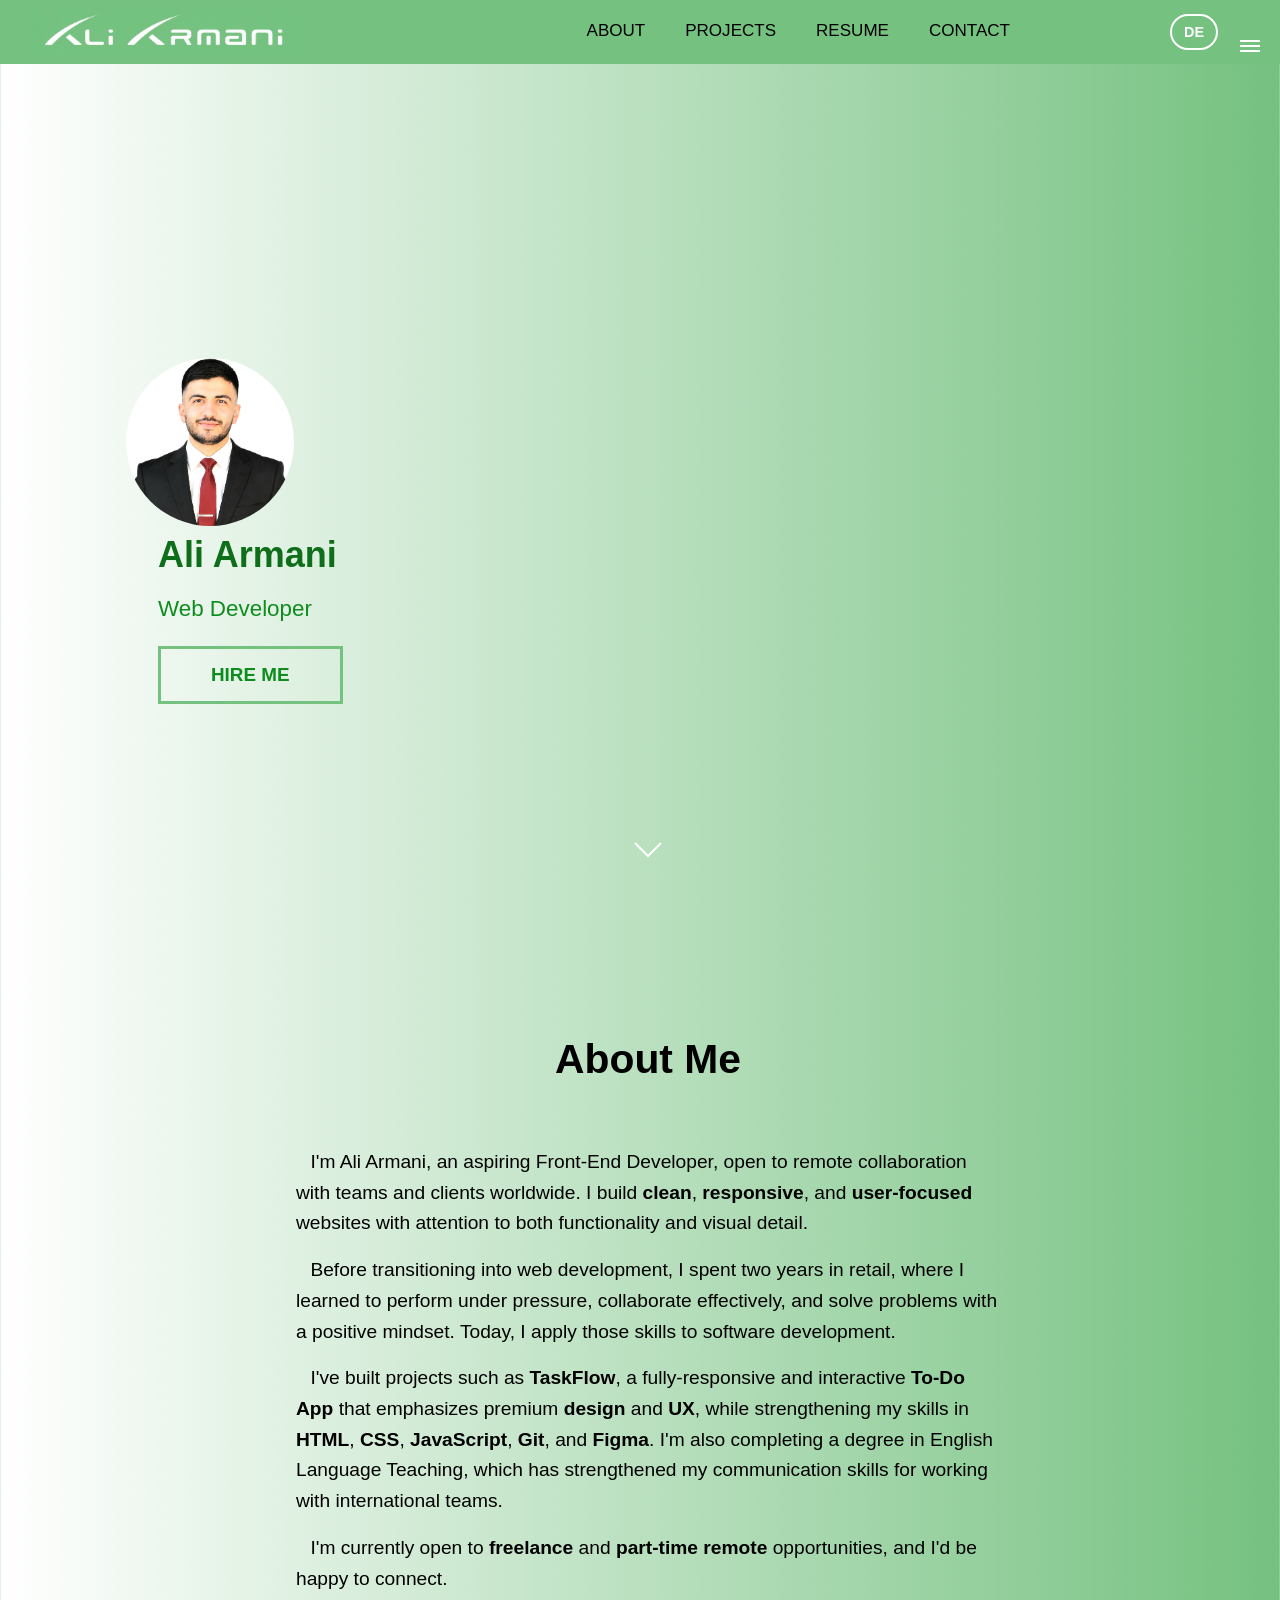
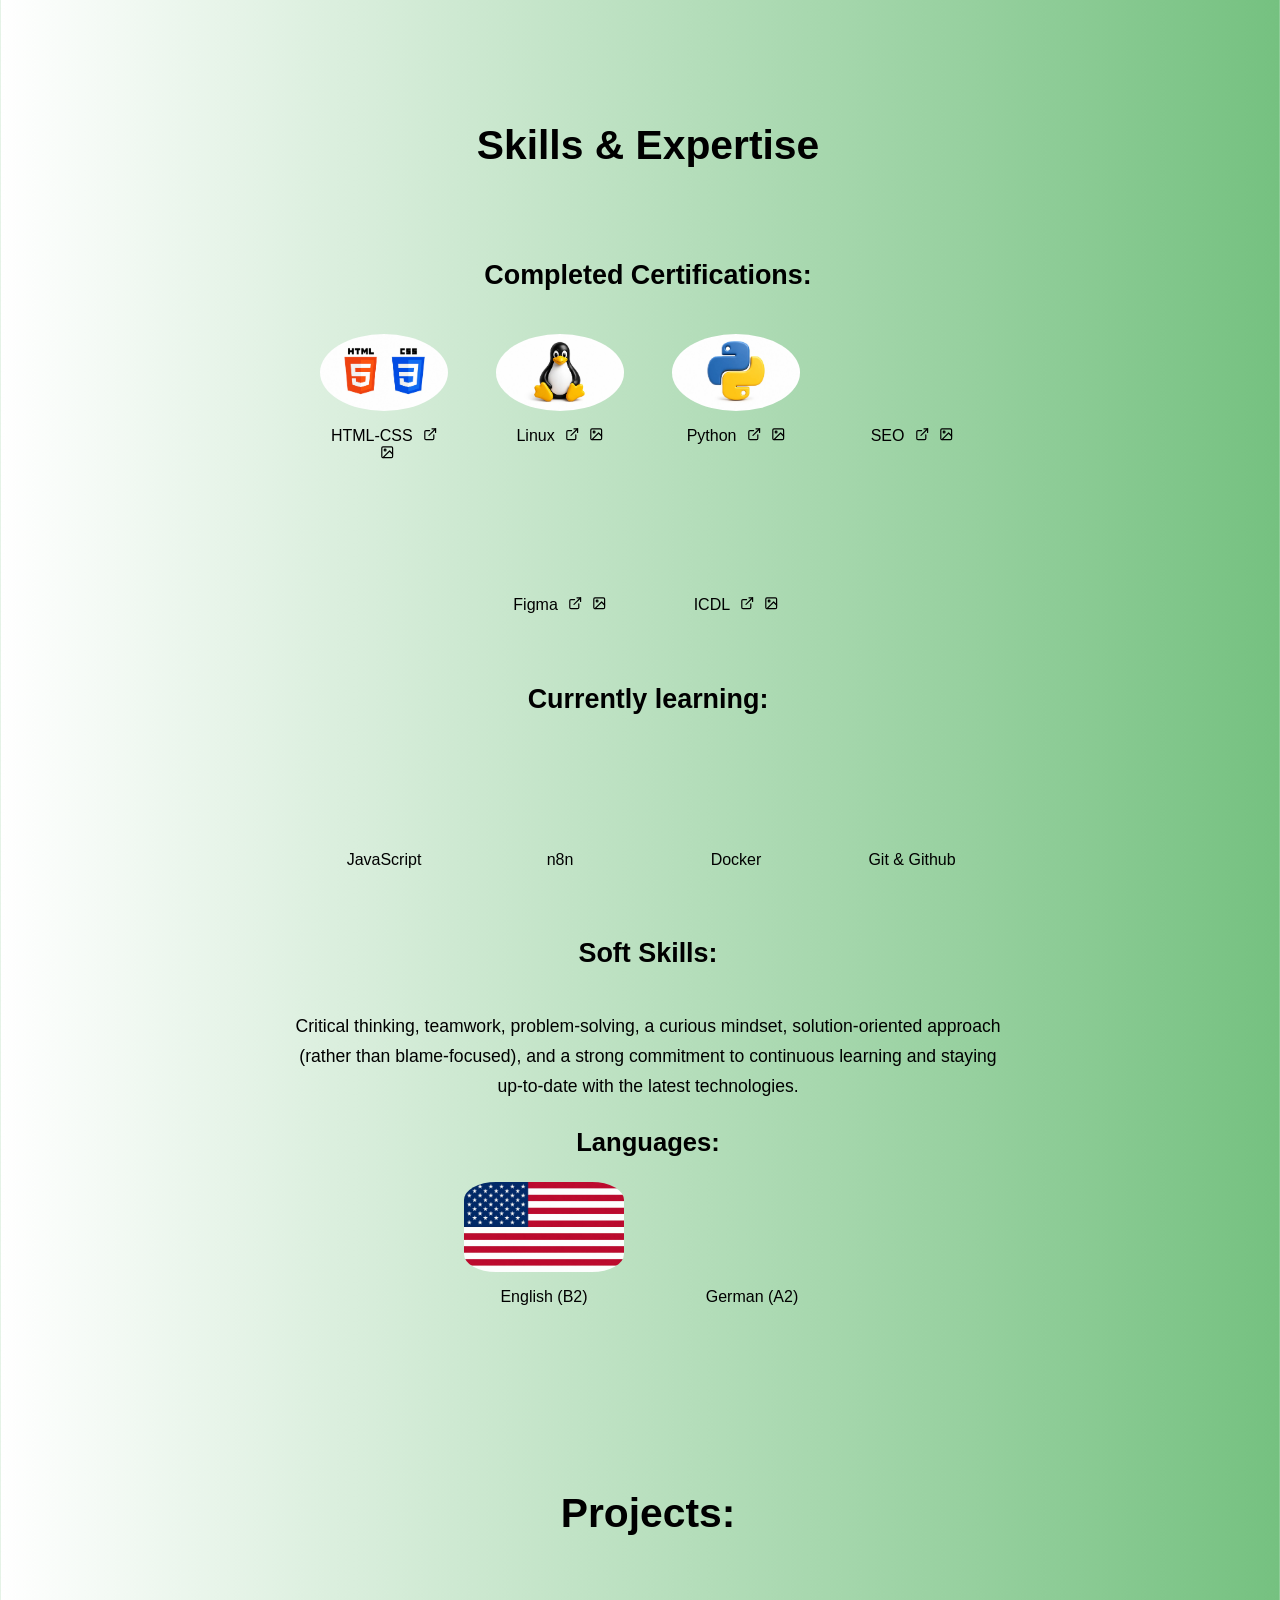
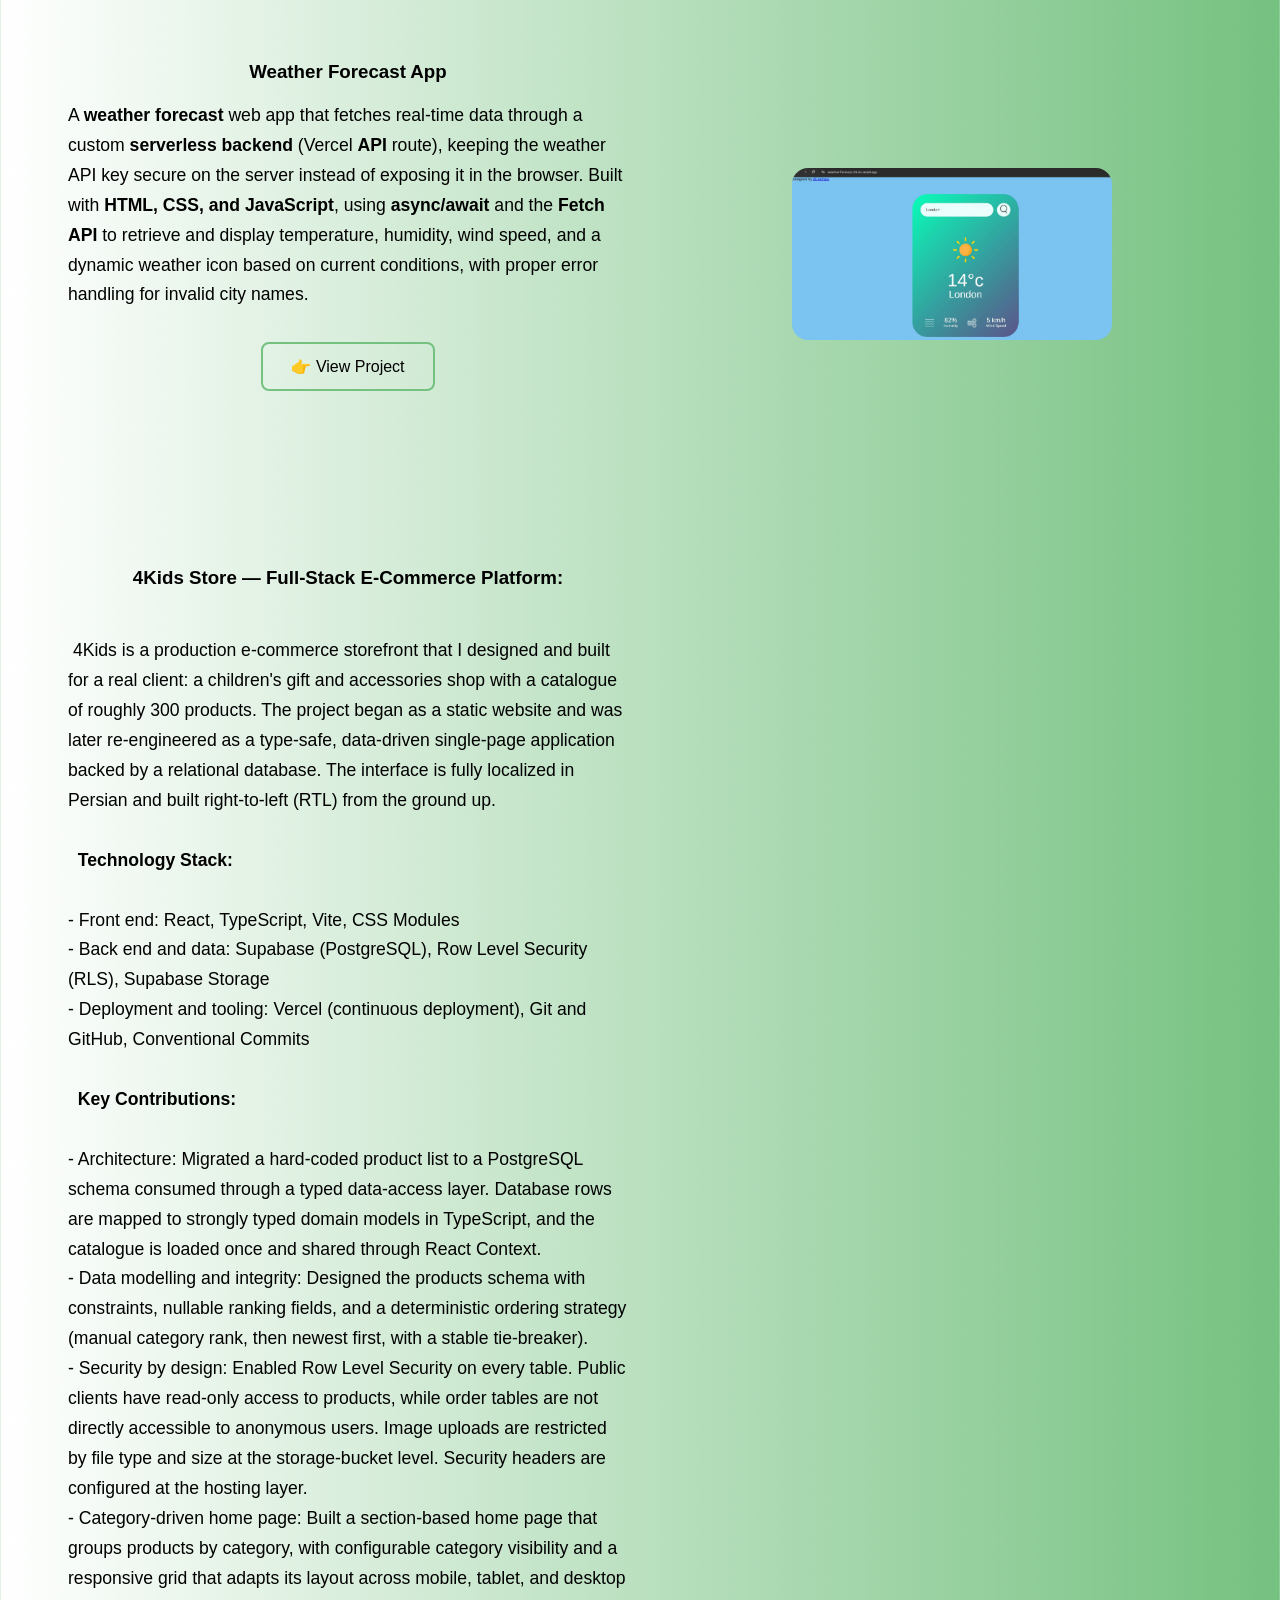
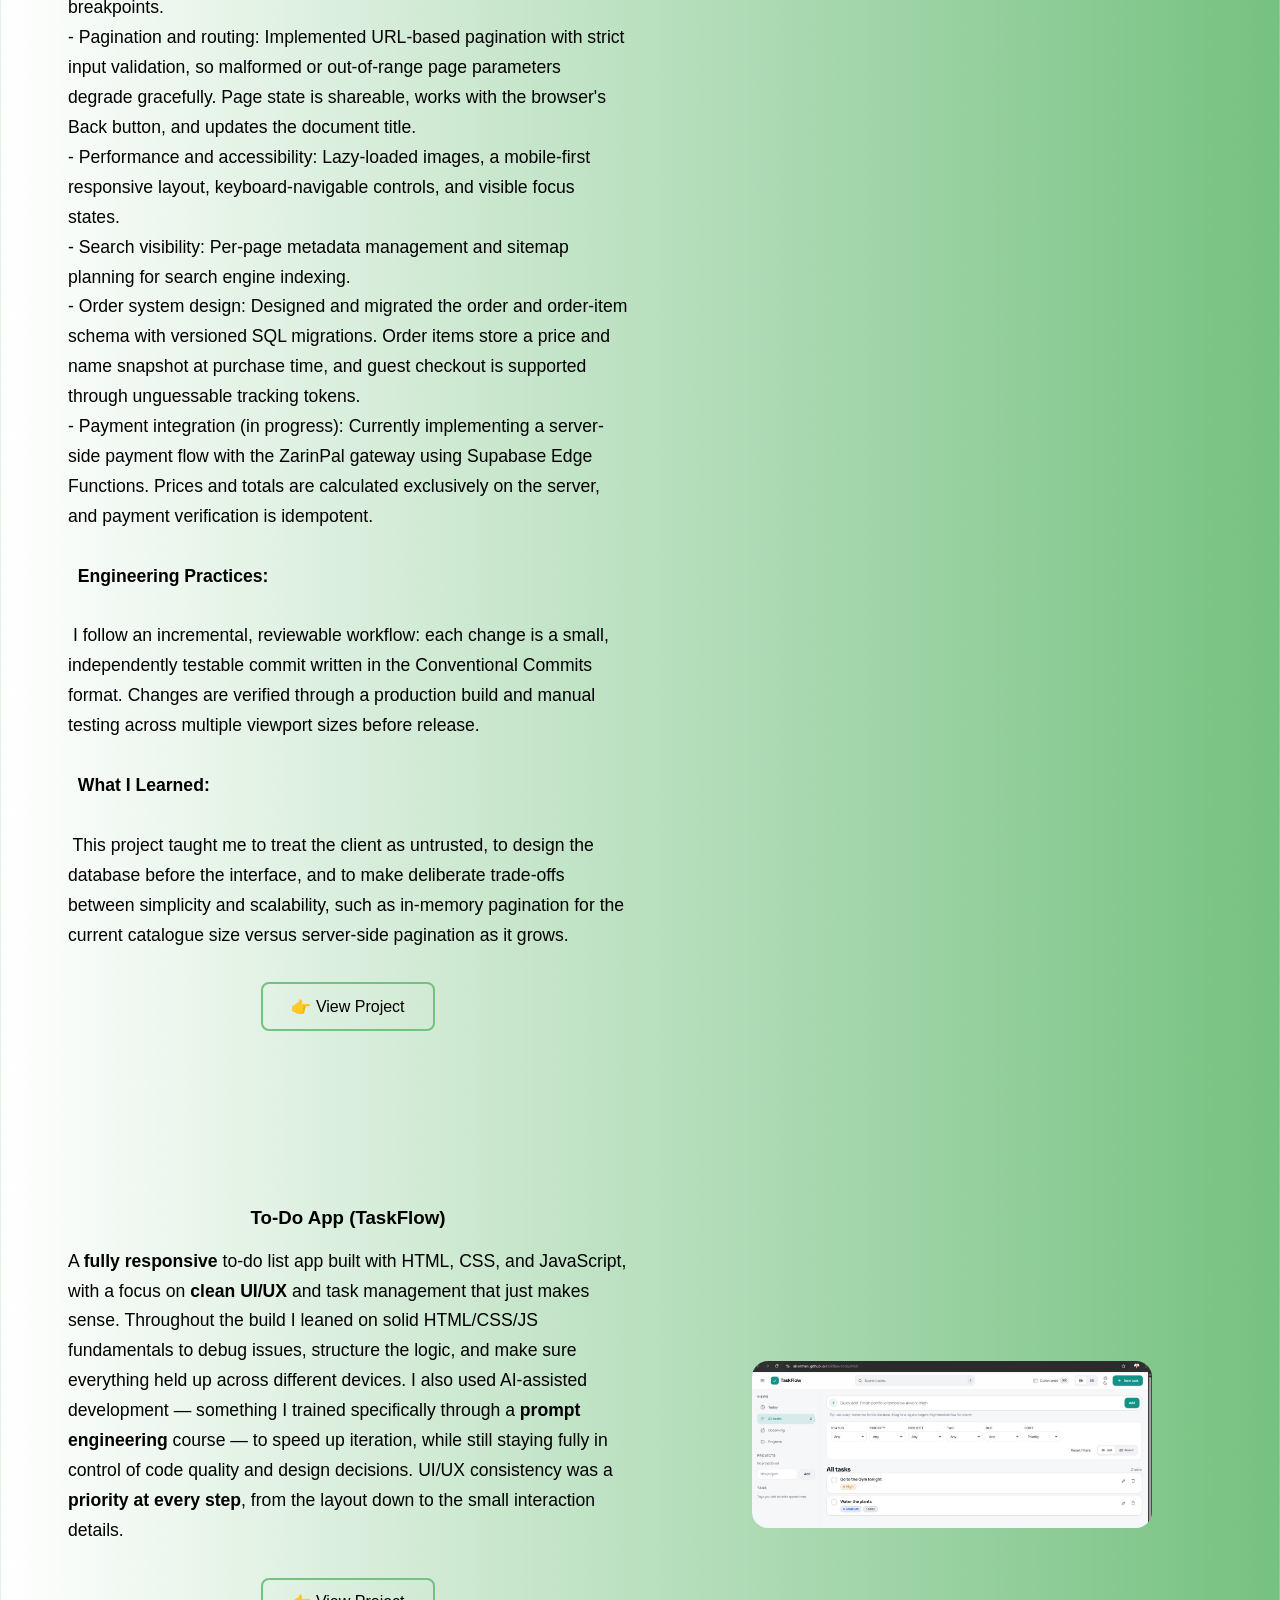
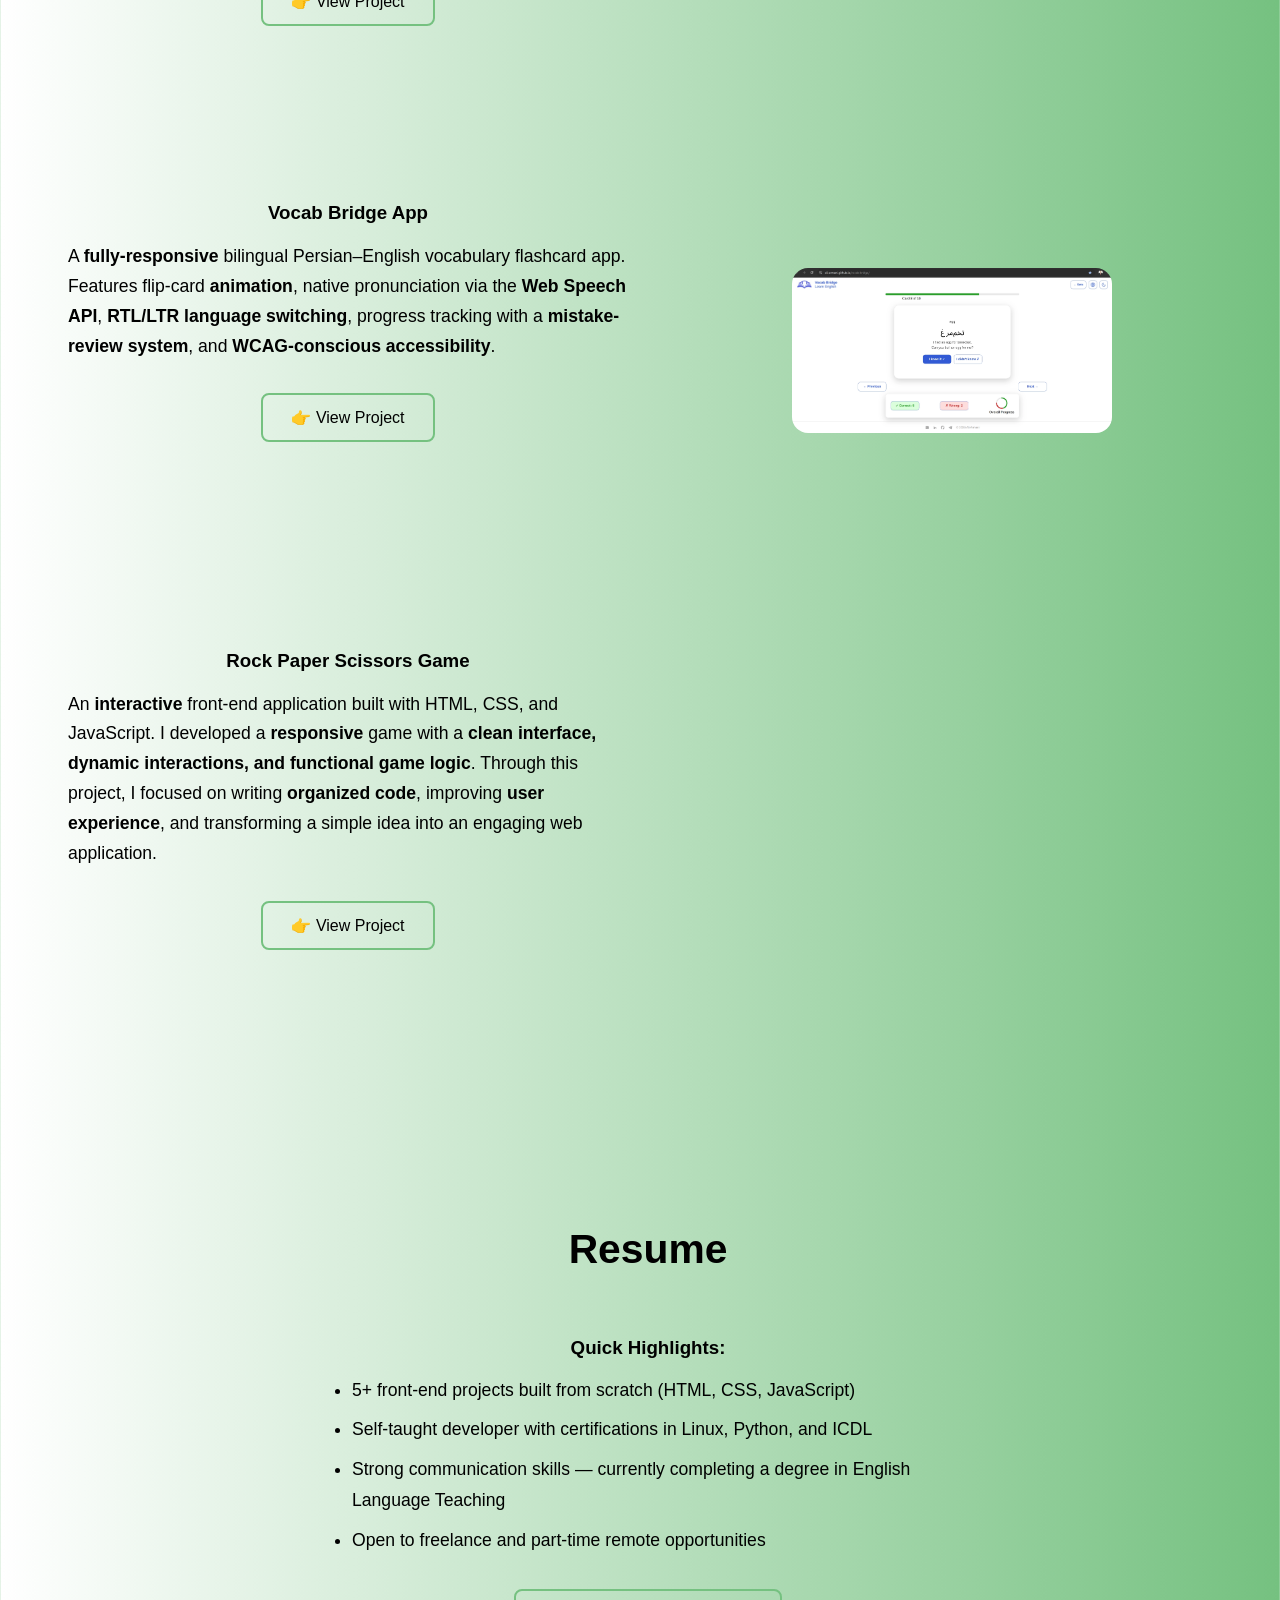
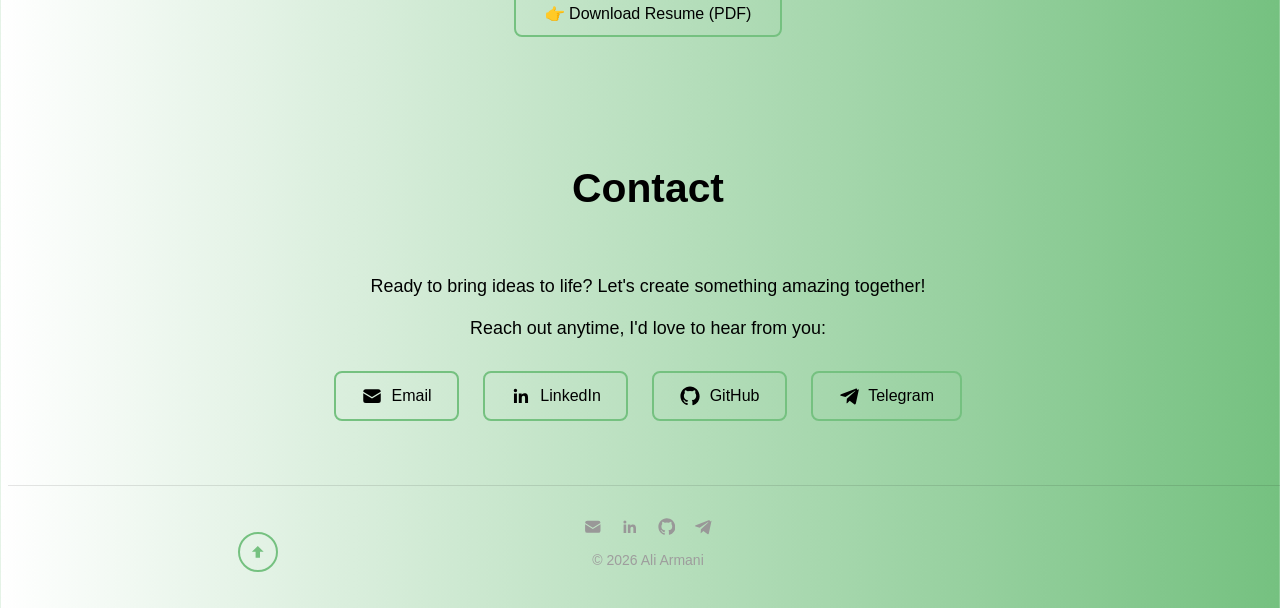
<file: index.html>
<!DOCTYPE html>
<html lang="en">
<head>
    <meta charset="UTF-8">
    <meta name="viewport" content="width=device-width, initial-scale=1.0">
    <meta name="description" 
      content="Ali Armani — Aspiring Full-Stack Developer learning JavaScript, React and Node.js. Open to international opportunities.">
    <meta name="author" content="Ali Armani">
    <meta name="creator" content="Ali Armani">
    
    <!-- Mobile / theme -->
    <meta name="theme-color" content="#000000">
    <meta name="mobile-web-app-capable" content="yes">
    <meta name="apple-mobile-web-app-capable" content="yes">
    <meta name="apple-mobile-web-app-status-bar-style" content="black-translucent">
    <meta name="apple-mobile-web-app-title" content="Ali Armani">
    <link rel="apple-touch-icon" href="assets/images/favicon.png">
    
    <!-- Canonical URL -->
    <link rel="canonical" href="https://ali-armani.github.io/">
    
    <!-- Robots -->
    <meta name="robots" content="index, follow, max-image-preview:large, max-snippet:-1, max-video-preview:-1">
    
    <!-- Preload critical assets -->
    <link rel="preload" href="assets/css/style.css" as="style">
    <link rel="preload" href="assets/images/profile.jpg" as="image">
    
    <!-- Open Graph -->
    <meta property="og:title" content="Ali Armani | Web Developer Portfolio">
    <meta property="og:description" content="Aspiring Full-Stack Developer learning JavaScript, React and Node.js. Open to international opportunities.">
    <meta property="og:url" content="https://ali-armani.github.io/">
    <meta property="og:type" content="website">
    <meta property="og:locale" content="en_US">
    <meta property="og:image" content="https://ali-armani.github.io/assets/images/profile.jpg">
    <meta property="og:image:alt" content="Ali Armani — Web Developer">
    
    <!-- Twitter Card -->
    <meta name="twitter:card" content="summary_large_image">
    <meta name="twitter:title" content="Ali Armani | Web Developer Portfolio">
    <meta name="twitter:description" content="Aspiring Full-Stack Developer learning JavaScript, React and Node.js. Open to international opportunities.">
    <meta name="twitter:image" content="https://ali-armani.github.io/assets/images/profile.jpg">
    
    <link rel="icon" type="image/png" href="assets/images/favicon.png">
    <link rel="stylesheet" href="assets/css/style.css">
    <script src="assets/js/script.js" defer></script>
    <title>Ali Armani | Web Developer Portfolio</title>

    <!-- Structured Data: Person + WebSite -->
    <script type="application/ld+json">
    {
      "@context": "https://schema.org",
      "@graph": [
        {
          "@type": "Person",
          "@id": "https://ali-armani.github.io/#person",
          "name": "Ali Armani",
          "url": "https://ali-armani.github.io/",
          "image": "https://ali-armani.github.io/assets/images/profile.jpg",
          "jobTitle": "Web Developer",
          "description": "Aspiring Full-Stack Developer learning JavaScript, React and Node.js. Open to freelance and remote opportunities.",
          "email": "mailto:armani.ali@proton.me",
          "knowsAbout": [
            "HTML",
            "CSS",
            "JavaScript",
            "Git",
            "Figma",
            "Front-End Development"
          ],
          "knowsLanguage": [
            { "@type": "Language", "name": "English", "alternateName": "en" },
            { "@type": "Language", "name": "German", "alternateName": "de" }
          ],
          "sameAs": [
            "https://linkedin.com/in/aliarmani",
            "https://github.com/Ali-Armani",
            "https://t.me/ali_armani_dev"
          ]
        },
        {
          "@type": "WebSite",
          "@id": "https://ali-armani.github.io/#website",
          "url": "https://ali-armani.github.io/",
          "name": "Ali Armani | Web Developer Portfolio",
          "description": "Personal portfolio of Ali Armani, aspiring full-stack developer.",
          "inLanguage": "en",
          "publisher": {
            "@id": "https://ali-armani.github.io/#person"
          }
        },
        {
          "@type": "WebPage",
          "@id": "https://ali-armani.github.io/#webpage",
          "url": "https://ali-armani.github.io/",
          "name": "Ali Armani | Web Developer Portfolio",
          "isPartOf": {
            "@id": "https://ali-armani.github.io/#website"
          },
          "about": {
            "@id": "https://ali-armani.github.io/#person"
          },
          "breadcrumb": {
            "@id": "https://ali-armani.github.io/#breadcrumb"
          },
          "inLanguage": "en"
        },
        {
          "@type": "BreadcrumbList",
          "@id": "https://ali-armani.github.io/#breadcrumb",
          "itemListElement": [
            {
              "@type": "ListItem",
              "position": 1,
              "name": "Home",
              "item": "https://ali-armani.github.io/"
            }
          ]
        }
      ]
    }
    </script>
</head>
<body>
    <div id="overlay"></div>
    <div id="mobile-menu" class="mobile-main-menu">
        <ul>
            <li class="mobile-only"><a href="#about" data-i18n="nav-about">About</a></li>
            <li class="mobile-only"><a href="#projects" data-i18n="nav-projects">Projects</a></li>
            <li class="mobile-only"><a href="#resume" data-i18n="nav-resume">Resume</a></li>
            <li><a href="#certificates" data-i18n="nav-certificates">Certificates</a></li>
            <li><a href="#softskills" data-i18n="nav-softskills">Soft Skills</a></li>
            <li><a href="#languages" data-i18n="nav-languages">Languages</a></li>
            <li class="mobile-only"><a href="#contact" data-i18n="nav-contact">Contact</a></li>
        </ul>
    </div>

    <header class="main-header">
        <div class="logo">
            <a href="index.html">
                <img src="assets/images/ali-armani-logo.jpg" alt="Ali Armani Logo">
            </a>
        </div>
        <div class="header-right">
            <nav class="desktop-main-menu">
                <ul>
                    <li><a href="#about" data-i18n="nav-about">About</a></li>
                    <li><a href="#projects" data-i18n="nav-projects">Projects</a></li>
                    <li><a href="#resume" data-i18n="nav-resume">Resume</a></li>
                    <li><a href="#contact" data-i18n="nav-contact">Contact</a></li>
                </ul>
            </nav>
            <div class="header-controls">
                <button id="lang-toggle" class="lang-toggle" type="button" aria-label="Switch language to German">
                    DE
                </button>
            </div>
        </div>
    </header>

    <button id="menu-button" class="hamburger" type="button">
        <span class="hamburger-top"></span>
        <span class="hamburger-middle"></span>
        <span class="hamburger-bottom"></span>
    </button>

    <section class="section-a" id="top">
        <div class="section-inner">
            <div class="profile-photo-wrapper">
                <img src="assets/images/profile.jpg" alt="Ali Armani Profile Photo" class="profile-photo">
            </div>
            <h1>Ali Armani</h1>
            <h2 data-i18n="hero-subtitle">Web Developer</h2>
            <a href="#contact" class="btn">
                <div class="hover"></div>
                <span data-i18n="hero-cta">Hire Me</span>
            </a>
        </div>
        <div class="scroll-arrow">
            <svg width="1.875rem" height="1.25rem">
                <path stroke="#ffffff" fill="none" stroke-width="2px" d="M2.000,5.000 L15.000,18.000 L28.000,5.000">
                </path>
            </svg>
        </div>
    </section>
        <div class="container" id="about">
            <h2 class="section-title" data-i18n="about-title"> About Me </h2>
            <div class="section-div">
            <p class="section-text" data-i18n="about-p1">
                I'm Ali Armani, an aspiring Front-End Developer, open to remote collaboration with teams and clients worldwide. I build <strong>clean</strong>, <strong>responsive</strong>, and <strong>user-focused</strong> websites with attention to both functionality and visual detail.
            </p>
            <p class="section-text" data-i18n="about-p2">
                Before transitioning into web development, I spent two years in retail, where I learned to perform under pressure, collaborate effectively, and solve problems with a positive mindset. Today, I apply those skills to software development.
            </p>
            <p class="section-text" data-i18n="about-p3">
                I've built projects such as <a href="https://ali-armani.github.io/taskflow-todo/" target="_blank" rel="noopener noreferrer" class="taskflow-intext-link"><strong>TaskFlow</strong></a>, a fully-responsive and interactive <a href="https://ali-armani.github.io/taskflow-todo/" target="_blank" rel="noopener noreferrer" class="taskflow-intext-link"><strong>To-Do App</strong></a> that emphasizes premium <strong>design</strong> and <strong>UX</strong>, while strengthening my skills in <strong>HTML</strong>, <strong>CSS</strong>, <strong>JavaScript</strong>, <strong>Git</strong>, and <strong>Figma</strong>. I'm also completing a degree in English Language Teaching, which has strengthened my communication skills for working with international teams.
            </p>
            <p class="section-text" data-i18n="about-p4">
                I'm currently open to <strong>freelance</strong> and <strong>part-time remote</strong> opportunities, and I'd be happy to connect.
            </p>
            </div>
        </div>
 
    <div class="container">
        <h2 class="section-title" id="certificates" data-i18n="skills-title">
            Skills & Expertise
        </h2>
    
        <div>
            <div class="certification-subtitle">
                <h3 data-i18n="certs-subtitle">
                    Completed Certifications:
                </h3>
            </div>

                    <div class="certification-row">
                        <div class="certification-unit">
                        <img src="assets/images/html-css-logo.jpg" class="certif-logo" alt="HTML and CSS logo" loading="lazy" decoding="async">
                        <p class="certif-p">
                            HTML-CSS
                            <a href="https://maktabkhooneh.org/certificates/MK-4L7UPW/?show_actions=true&lang=en" 
                            target="_blank" 
                            rel="noopener noreferrer"
                            class="certif-link certif-link-primary"
                            aria-label="View HTML-CSS certificate">
                                <svg xmlns="http://www.w3.org/2000/svg" width="14" height="14" viewBox="0 0 24 24" 
                                    fill="none" stroke="currentColor" stroke-width="2" 
                                    stroke-linecap="round" stroke-linejoin="round" 
                                    class="cert-icon" aria-hidden="true">
                                    <path d="M18 13v6a2 2 0 0 1-2 2H5a2 2 0 0 1-2-2V8a2 2 0 0 1 2-2h6"></path>
                                    <polyline points="15 3 21 3 21 9"></polyline>
                                    <line x1="10" y1="14" x2="21" y2="3"></line>
                                </svg>
                            </a>
                            <a href="assets/certificates/Ali-Armani-HTML-CSS-Certificate-en.png" 
                            target="_blank" 
                            rel="noopener noreferrer"
                            class="cert-link cert-link-backup"
                            aria-label="View HTML-CSS certificate">
                                <svg xmlns="http://www.w3.org/2000/svg" width="14" height="14" viewBox="0 0 24 24" 
                                    fill="none" stroke="currentColor" stroke-width="2" 
                                    stroke-linecap="round" stroke-linejoin="round" 
                                    class="cert-icon" aria-hidden="true">
                                    <rect x="3" y="3" width="18" height="18" rx="2" ry="2"></rect>
                                    <circle cx="8.5" cy="8.5" r="1.5"></circle>
                                    <polyline points="21 15 16 10 5 21"></polyline>
                                </svg>
                            </a>
                        </p>
                        </div>
                        <div class="certification-unit">
                        <img src="assets/images/linux-logo.jpg" class="certif-logo" alt="Linux logo" loading="lazy" decoding="async">
                        <p class="certif-p">
                            Linux
                            <a href="https://maktabkhooneh.org/certificates/MK-ZHHZIY/?show_actions=true&lang=en" 
                            target="_blank" 
                            rel="noopener noreferrer"
                            class="certif-link certif-link-primary">
                                <svg xmlns="http://www.w3.org/2000/svg" width="14" height="14" viewBox="0 0 24 24" 
                                    fill="none" stroke="currentColor" stroke-width="2" 
                                    stroke-linecap="round" stroke-linejoin="round" 
                                    class="cert-icon" aria-hidden="true">
                                    <path d="M18 13v6a2 2 0 0 1-2 2H5a2 2 0 0 1-2-2V8a2 2 0 0 1 2-2h6"></path>
                                    <polyline points="15 3 21 3 21 9"></polyline>
                                    <line x1="10" y1="14" x2="21" y2="3"></line>
                                </svg>
                            </a>
                            <a href="assets/certificates/Ali-Armani-Linux-Certificate-en.png" 
                            target="_blank" 
                            rel="noopener noreferrer"
                            class="cert-link cert-link-backup">
                                <svg xmlns="http://www.w3.org/2000/svg" width="14" height="14" viewBox="0 0 24 24" 
                                    fill="none" stroke="currentColor" stroke-width="2" 
                                    stroke-linecap="round" stroke-linejoin="round" 
                                    class="cert-icon" aria-hidden="true">
                                    <rect x="3" y="3" width="18" height="18" rx="2" ry="2"></rect>
                                    <circle cx="8.5" cy="8.5" r="1.5"></circle>
                                    <polyline points="21 15 16 10 5 21"></polyline>
                                </svg>
                            </a>
                        </p>
                    </div>
                    <div class="certification-unit">
                        <img src="assets/images/python-logo.jpg" class="certif-logo" alt="Python logo" loading="lazy" decoding="async">
                        <p class="certif-p">
                            Python
                            <a href="https://maktabkhooneh.org/certificates/MK-XV4Z9C/?show_actions=true&lang=en" 
                            target="_blank" 
                            rel="noopener noreferrer"
                            class="certif-link certif-link-primary">
                                <svg xmlns="http://www.w3.org/2000/svg" width="14" height="14" viewBox="0 0 24 24" 
                                    fill="none" stroke="currentColor" stroke-width="2" 
                                    stroke-linecap="round" stroke-linejoin="round" 
                                    class="cert-icon" aria-hidden="true">
                                    <path d="M18 13v6a2 2 0 0 1-2 2H5a2 2 0 0 1-2-2V8a2 2 0 0 1 2-2h6"></path>
                                    <polyline points="15 3 21 3 21 9"></polyline>
                                    <line x1="10" y1="14" x2="21" y2="3"></line>
                                </svg>
                            </a>
                            <a href="assets/certificates/Ali-Armani-Python-Certificate-en.png" 
                            target="_blank" 
                            rel="noopener noreferrer"
                            class="cert-link cert-link-backup">
                                <svg xmlns="http://www.w3.org/2000/svg" width="14" height="14" viewBox="0 0 24 24" 
                                    fill="none" stroke="currentColor" stroke-width="2" 
                                    stroke-linecap="round" stroke-linejoin="round" 
                                    class="cert-icon" aria-hidden="true">
                                    <rect x="3" y="3" width="18" height="18" rx="2" ry="2"></rect>
                                    <circle cx="8.5" cy="8.5" r="1.5"></circle>
                                    <polyline points="21 15 16 10 5 21"></polyline>
                                </svg>
                            </a>
                        </p>
                    </div>

                    <div class="certification-unit">
                        <img src="assets/images/seo-logo.jpg" class="certif-logo" alt="SEO logo" loading="lazy" decoding="async">
                        <p class="certif-p">
                            SEO
                            <a href="https://maktabkhooneh.org/certificates/MK-LVF5TR/?show_actions=true&lang=en" 
                            target="_blank" 
                            rel="noopener noreferrer"
                            class="certif-link certif-link-primary">
                                <svg xmlns="http://www.w3.org/2000/svg" width="14" height="14" viewBox="0 0 24 24" 
                                    fill="none" stroke="currentColor" stroke-width="2" 
                                    stroke-linecap="round" stroke-linejoin="round" 
                                    class="cert-icon" aria-hidden="true">
                                    <path d="M18 13v6a2 2 0 0 1-2 2H5a2 2 0 0 1-2-2V8a2 2 0 0 1 2-2h6"></path>
                                    <polyline points="15 3 21 3 21 9"></polyline>
                                    <line x1="10" y1="14" x2="21" y2="3"></line>
                                </svg>
                            </a>
                            <a href="assets/certificates/Ali-Armani-SEO-Certificate-en.jpg" 
                            target="_blank" 
                            rel="noopener noreferrer"
                            class="cert-link cert-link-backup">
                                <svg xmlns="http://www.w3.org/2000/svg" width="14" height="14" viewBox="0 0 24 24" 
                                    fill="none" stroke="currentColor" stroke-width="2" 
                                    stroke-linecap="round" stroke-linejoin="round" 
                                    class="cert-icon" aria-hidden="true">
                                    <rect x="3" y="3" width="18" height="18" rx="2" ry="2"></rect>
                                    <circle cx="8.5" cy="8.5" r="1.5"></circle>
                                    <polyline points="21 15 16 10 5 21"></polyline>
                                </svg>
                            </a>
                        </p>
                    </div>
                        
                    <div class="certification-unit">
                        <img src="assets/images/figma-logo.jpg" class="certif-logo" alt="Figma logo" loading="lazy" decoding="async">
                        <p class="certif-p">
                            Figma
                            <a href="https://maktabkhooneh.org/certificates/MK-C8XUX4/?show_actions=true&lang=en" 
                            target="_blank" 
                            rel="noopener noreferrer"
                            class="certif-link certif-link-primary">
                                <svg xmlns="http://www.w3.org/2000/svg" width="14" height="14" viewBox="0 0 24 24" 
                                    fill="none" stroke="currentColor" stroke-width="2" 
                                    stroke-linecap="round" stroke-linejoin="round" 
                                    class="cert-icon" aria-hidden="true">
                                    <path d="M18 13v6a2 2 0 0 1-2 2H5a2 2 0 0 1-2-2V8a2 2 0 0 1 2-2h6"></path>
                                    <polyline points="15 3 21 3 21 9"></polyline>
                                    <line x1="10" y1="14" x2="21" y2="3"></line>
                                </svg>
                            </a>
                            <a href="assets/certificates/Ali-Armani-Figma-Certificate-en.png" 
                            target="_blank" 
                            rel="noopener noreferrer"
                            class="cert-link cert-link-backup">
                                <svg xmlns="http://www.w3.org/2000/svg" width="14" height="14" viewBox="0 0 24 24" 
                                    fill="none" stroke="currentColor" stroke-width="2" 
                                    stroke-linecap="round" stroke-linejoin="round" 
                                    class="cert-icon" aria-hidden="true">
                                    <rect x="3" y="3" width="18" height="18" rx="2" ry="2"></rect>
                                    <circle cx="8.5" cy="8.5" r="1.5"></circle>
                                    <polyline points="21 15 16 10 5 21"></polyline>
                                </svg>
                            </a>
                        </p>
                    </div>
                    <div class="certification-unit">
                        <img src="assets/images/icdl-logo.jpg" class="certif-logo" alt="ICDL logo" loading="lazy" decoding="async">
                        <p class="certif-p">
                            ICDL
                            <a href="https://maktabkhooneh.org/certificates/MK-Y6MO98/?show_actions=true&lang=en" 
                            target="_blank" 
                            rel="noopener noreferrer"
                            class="certif-link certif-link-primary">
                                <svg xmlns="http://www.w3.org/2000/svg" width="14" height="14" viewBox="0 0 24 24" 
                                    fill="none" stroke="currentColor" stroke-width="2" 
                                    stroke-linecap="round" stroke-linejoin="round" 
                                    class="cert-icon" aria-hidden="true">
                                    <path d="M18 13v6a2 2 0 0 1-2 2H5a2 2 0 0 1-2-2V8a2 2 0 0 1 2-2h6"></path>
                                    <polyline points="15 3 21 3 21 9"></polyline>
                                    <line x1="10" y1="14" x2="21" y2="3"></line>
                                </svg>
                            </a>
                            <a href="assets/certificates/Ali-Armani-ICDL-Certificate-en.png" 
                            target="_blank" 
                            rel="noopener noreferrer"
                            class="cert-link cert-link-backup">
                                <svg xmlns="http://www.w3.org/2000/svg" width="14" height="14" viewBox="0 0 24 24" 
                                    fill="none" stroke="currentColor" stroke-width="2" 
                                    stroke-linecap="round" stroke-linejoin="round" 
                                    class="cert-icon" aria-hidden="true">
                                    <rect x="3" y="3" width="18" height="18" rx="2" ry="2"></rect>
                                    <circle cx="8.5" cy="8.5" r="1.5"></circle>
                                    <polyline points="21 15 16 10 5 21"></polyline>
                                </svg>
                            </a>
                        </p>
                    </div>
                </div>
            </div>

            <div class="certification-subtitle">
                <h3 data-i18n="learning-subtitle">
                Currently learning:
                </h3>
            </div>
            <div>
                <div class="certification-row">
                    <div class="certification-unit">
                        <img src="assets/images/javascript-logo.jpg" class="certif-logo" alt="JavaScript logo" loading="lazy" decoding="async">
                        <p class="certif-p">
                            JavaScript
                        </p>
                    </div>
                    <div class="certification-unit">
                        <img src="assets/images/n8n-logo.jpg" class="certif-logo" alt="n8n logo" loading="lazy" decoding="async">
                        <p class="certif-p">
                            n8n
                        </p>
                    </div>
                    <div class="certification-unit">
                        <img src="assets/images/docker-logo.jpg" class="certif-logo" alt="Docker logo" loading="lazy" decoding="async">
                        <p class="certif-p">
                            Docker
                        </p>
                    </div>
                    <div class="certification-unit">
                        <img src="assets/images/git-github-logo.jpg" class="certif-logo" alt="Git and GitHub logo" loading="lazy" decoding="async">
                        <p class="certif-p">
                            Git & Github
                        </p>
                    </div>
                </div>
            </div>

        <div class="certification-subtitle">
            <h3 id="softskills" data-i18n="softskills-subtitle">
                Soft Skills:
            </h3>
        </div>
        
        <p class="soft-skills-text" data-i18n="softskills-text">
            Critical thinking, teamwork, problem-solving, a curious mindset, solution-oriented approach (rather than blame-focused), and a strong commitment to continuous learning and staying up-to-date with the latest technologies.
        </p>
        
        <h3 class="language-subtitle" id="languages" data-i18n="languages-subtitle">
            Languages:
        </h3>
        <div class="section-div">
            <div class="language-row">
                <div class="language-unit">
                    <img src="assets/images/american-flag.jpg" alt="American Flag"
                    class="language-logo" loading="lazy" decoding="async">
                    <p class="language-p" data-i18n="lang-english">English (B2)</p>
                </div>
                <div class="language-unit">
                    <img src="assets/images/german-flag.jpg" alt="German Flag"
                    class="language-logo" loading="lazy" decoding="async">
                    <p class="language-p" data-i18n="lang-german">German (A2)</p>
                </div>
            </div>
        </div>
        
    </div>

            <div class="container">
                <div>
                    <h2 class="section-title" id="projects" data-i18n="projects-title">Projects:</h2>
                </div>

                                <div class="project-container">
                    <div>
                        <h3 class="section-subtitle" data-i18n="project-weather-forecast-title">
                            Weather Forecast App
                        </h3>
                        <p class="project-info" data-i18n="project-weather-forecast-desc">
                            A <strong>weather forecast</strong> web app that fetches real-time data through a custom <strong>serverless backend</strong> (Vercel <strong>API</strong> route), keeping the weather API key secure on the server instead of exposing it in the browser. Built with <strong>HTML, CSS, and JavaScript</strong>, using <strong>async/await</strong> and the Fetch API to retrieve and display temperature, humidity, wind speed, and a dynamic weather icon based on current conditions, with proper error handling for invalid city names.
                        </p>
                        <div class="project-link">
                            <a href="https://weather-forecast-chi-six.vercel.app" target="_blank" rel="noopener noreferrer" data-i18n="btn-view-project">&#128073; View Project</a>
                        </div>
                    </div>
                
                    <div class="horizontal-screenshot-container">
                        <img src="assets/images/weather-forecast-screenshot.jpg" alt="Weather Forecast app screenshot" class="project-screenshot">
                    </div>
                </div>

                <div class="project-container">

                    <div>
                        <h3 class="section-subtitle" data-i18n="project-4kids-title">
                        4Kids Store — Full-Stack E-Commerce Platform:
                    </h3>
                    <p class="project-info" data-i18n="project-4kids-desc">
                        Overview
                        4Kids is a production e-commerce storefront that I designed and built for a real client: a children's gift and accessories shop with a catalogue of roughly 300 products. The project began as a static website and was later re-engineered as a type-safe, data-driven single-page application backed by a relational database. The interface is fully localized in Persian and built right-to-left (RTL) from the ground up.
                        <br>
                        Technology Stack
                        - Front end: React, TypeScript, Vite, CSS Modules
                        - Back end and data: Supabase (PostgreSQL), Row Level Security (RLS), Supabase Storage
                        - Deployment and tooling: Vercel (continuous deployment), Git and GitHub, Conventional Commits
                        <br>
                        Key Contributions
                        - Architecture: Migrated a hard-coded product list to a PostgreSQL schema consumed through a typed data-access layer. Database rows are mapped to strongly typed domain models in TypeScript, and the catalogue is loaded once and shared through React Context.
                        - Data modelling and integrity: Designed the products schema with constraints, nullable ranking fields, and a deterministic ordering strategy (manual category rank, then newest first, with a stable tie-breaker).
                        - Security by design: Enabled Row Level Security on every table. Public clients have read-only access to products, while order tables are not directly accessible to anonymous users. Image uploads are restricted by file type and size at the storage-bucket level. Security headers are configured at the hosting layer.
                        - Category-driven home page: Built a section-based home page that groups products by category, with configurable category visibility and a responsive grid that adapts its layout across mobile, tablet, and desktop breakpoints.
                        - Pagination and routing: Implemented URL-based pagination with strict input validation, so malformed or out-of-range page parameters degrade gracefully. Page state is shareable, works with the browser's Back button, and updates the document title.
                        - Performance and accessibility: Lazy-loaded images, a mobile-first responsive layout, keyboard-navigable controls, and visible focus states.
                        - Search visibility: Per-page metadata management and sitemap planning for search engine indexing.
                        - Order system design: Designed and migrated the order and order-item schema with versioned SQL migrations. Order items store a price and name snapshot at purchase time, and guest checkout is supported through unguessable tracking tokens.
                        - Payment integration (in progress): Currently implementing a server-side payment flow with the ZarinPal gateway using Supabase Edge Functions. Prices and totals are calculated exclusively on the server, and payment verification is idempotent.
                        <br>
                        Engineering Practices
                        I follow an incremental, reviewable workflow: each change is a small, independently testable commit written in the Conventional Commits format. Changes are verified through a production build and manual testing across multiple viewport sizes before release.
                        <br>
                        What I Learned
                        This project taught me to treat the client as untrusted, to design the database before the interface, and to make deliberate trade-offs between simplicity and scalability, such as in-memory pagination for the current catalogue size versus server-side pagination as it grows.
                    </p>
                    <div class="project-link">
                        <a href="https://4kids-store.vercel.app" target="_blank" rel="noopener noreferrer" data-i18n="btn-view-project">&#128073; View Project</a>
                    </div>
                    </div>

                    <div class="horizontal-screenshot-container">
                            <img src="assets/images/4kids-screenshot.jpg" alt="4Kids Doll Store Screenshot Preview"  class="project-screenshot" loading="lazy" decoding="async">
                    </div>

                </div>

                <div class="project-container">

                    <div>
                        <h3 class="section-subtitle" data-i18n="project-taskflow-title">
                        To-Do App (TaskFlow)
                    </h3>
                    <p class="project-info" data-i18n="project-taskflow-desc">
                        A <strong>fully responsive</strong> to-do list app built with HTML, CSS, and JavaScript, with a focus on <strong>clean UI/UX</strong> and task management that just makes sense. Throughout the build I leaned on solid HTML/CSS/JS fundamentals to debug issues, structure the logic, and make sure everything held up across different devices. I also used AI-assisted development — something I trained specifically through a <strong>prompt engineering</strong> course — to speed up iteration, while still staying fully in control of code quality and design decisions. UI/UX consistency was a <strong>priority at every step</strong>, from the layout down to the small interaction details.
                    </p>
                    <div class="project-link">
                        <a href="https://ali-armani.github.io/taskflow-todo/" target="_blank" rel="noopener noreferrer" data-i18n="btn-view-project">&#128073; View Project</a>
                    </div>
                    </div>

                        <div class="todo-screenshot-container">
                            <img src="assets/images/taskflow-screenshot-light-en.jpg" alt="TaskFlow Screenshot Preview"  class="project-screenshot" loading="lazy" decoding="async">
                        </div>
                    
                </div>

                <div class="project-container">

                    <div>
                        <h3 class="section-subtitle" data-i18n="project-vocab-bridge-title">
                        Vocab Bridge App:
                    </h3>
                    <p class="project-info" data-i18n="project-vocab-bridge-desc">
                        A <strong>fully-responsive</strong> bilingual Persian–English vocabulary flashcard app. Features flip-card <strong>animation</strong>, native pronunciation via the <strong>Web Speech API</strong>, <strong>RTL/LTR language switching</strong>, progress tracking with a <strong>mistake-review system</strong>, and <strong>WCAG-conscious accessibility</strong>.
                    </p>
                    <div class="project-link">
                        <a href="https://ali-armani.github.io/vocab-bridge" target="_blank" rel="noopener noreferrer" data-i18n="btn-view-project">&#128073; View Project</a>
                    </div>
                    </div>

                    <div class="horizontal-screenshot-container">
                            <img src="assets/images/vocab-bridge-screenshot.webp" alt="Vocab Bridge Screenshot Preview"  class="project-screenshot" loading="lazy" decoding="async">
                    </div>

                </div>

                <div class="project-container">

                    <div>
                        <h3 class="section-subtitle" data-i18n="project-rock-title">
                        Rock Paper Scissors Game
                    </h3>
                    <p class="project-info" data-i18n="project-rock-desc">
                        An <strong>interactive</strong> front-end application built with HTML, CSS, and JavaScript. I developed a <strong>responsive</strong> game with a <strong>clean interface, dynamic interactions, and functional game logic</strong>. Through this project, I focused on writing <strong>organized code</strong>, improving <strong>user experience</strong>, and transforming a simple idea into an engaging web application.
                    </p>
                    <div class="project-link">
                        <a href="https://ali-armani.github.io/Rock-Paper-Scissors" target="_blank" rel="noopener noreferrer" data-i18n="btn-view-project">&#128073; View Project</a>
                    </div>
                    </div>

                        <div class="vertical-screenshot-container">
                            <img src="assets/images/rock-paper-scissors-screenshot.jpg" alt="Rock Paper Scissors Game Screenshot Preview"  class="project-screenshot" loading="lazy" decoding="async">
                        </div>
                    </div>

        </div>

        <div class="container" id="resume">
            <h2 class="section-title" data-i18n="resume-title">Resume</h2>
        
            <div class="resume-highlights">
                <h3 class="section-subtitle" data-i18n="resume-highlights-title">Quick Highlights:</h3>
                <ul class="highlights-list">
                    <li data-i18n="resume-highlight-1">5+ front-end projects built from scratch (HTML, CSS, JavaScript)</li>
                    <li data-i18n="resume-highlight-2">Self-taught developer with certifications in Linux, Python, and ICDL</li>
                    <li data-i18n="resume-highlight-3">Strong communication skills — currently completing a degree in English Language Teaching</li>
                    <li data-i18n="resume-highlight-4">Open to freelance and part-time remote opportunities</li>
                </ul>
            </div>
        
            <div class="project-link">
                <a href="assets/Ali-Armani-Resume.pdf" download data-i18n="btn-download-resume">&#128073; Download Resume (PDF)</a>
            </div>
        </div>

        <div class="container" id="contact">
            <h2 class="section-title" data-i18n="contact-title">Contact</h2>
        
            <p class="contact-intro" data-i18n="contact-intro">
                Ready to bring ideas to life? Let's create something amazing together! <br> <br> Reach out anytime, I'd love to hear from you:
            </p>

            <div class="contact-row">
                <a href="mailto:armani.ali@proton.me" class="contact-unit">
                    <svg xmlns="http://www.w3.org/2000/svg" viewBox="0 0 24 24" class="contact-icon" aria-hidden="true">
                        <path d="M1.5 8.67v8.58a3 3 0 0 0 3 3h15a3 3 0 0 0 3-3V8.67l-10.5 6.3-10.5-6.3Z"/>
                        <path d="M22.5 6.908V6.75a3 3 0 0 0-3-3h-15a3 3 0 0 0-3 3v.158l10.5 6.3 10.5-6.3Z"/>
                    </svg>
                    <span data-i18n="contact-email-label">Email</span>
                </a>

                <a href="https://linkedin.com/in/aliarmani" target="_blank" rel="noopener noreferrer" class="contact-unit">
                    <svg xmlns="http://www.w3.org/2000/svg" viewBox="0 0 24 24" class="contact-icon" aria-hidden="true">
                        <path d="M20.447 20.452h-3.554v-5.569c0-1.328-.027-3.037-1.852-3.037-1.853 0-2.136 1.445-2.136 2.939v5.667H9.351V9h3.414v1.561h.046c.477-.9 1.637-1.85 3.37-1.85 3.601 0 4.267 2.37 4.267 5.455v6.286zM5.337 7.433a2.062 2.062 0 1 1 0-4.124 2.062 2.062 0 0 1 0 4.124zM7.114 20.452H3.558V9h3.556v11.452z"/>
                    </svg>
                    <span>LinkedIn</span>
                </a>

                <a href="https://github.com/Ali-Armani" target="_blank" rel="noopener noreferrer" class="contact-unit">
                    <svg xmlns="http://www.w3.org/2000/svg" viewBox="0 0 24 24" class="contact-icon" aria-hidden="true">
                        <path d="M12 .5C5.73.5.5 5.73.5 12c0 5.09 3.29 9.4 7.86 10.93.57.1.78-.25.78-.55 0-.27-.01-1.17-.02-2.12-3.2.7-3.88-1.36-3.88-1.36-.52-1.34-1.28-1.7-1.28-1.7-1.05-.72.08-.7.08-.7 1.16.08 1.77 1.19 1.77 1.19 1.03 1.77 2.7 1.26 3.36.96.1-.75.4-1.26.73-1.55-2.55-.29-5.24-1.28-5.24-5.7 0-1.26.45-2.29 1.19-3.09-.12-.29-.52-1.46.11-3.05 0 0 .97-.31 3.18 1.18a11.03 11.03 0 0 1 5.8 0c2.2-1.49 3.17-1.18 3.17-1.18.63 1.59.23 2.76.11 3.05.74.8 1.19 1.83 1.19 3.09 0 4.43-2.7 5.4-5.27 5.69.42.36.78 1.07.78 2.16 0 1.56-.01 2.81-.01 3.19 0 .31.21.66.79.55A10.51 10.51 0 0 0 23.5 12c0-6.27-5.23-11.5-11.5-11.5z"/>
                    </svg>
                    <span>GitHub</span>
                </a>

                <a href="https://t.me/ali_armani_dev" target="_blank" rel="noopener noreferrer" class="contact-unit">
                    <svg xmlns="http://www.w3.org/2000/svg" viewBox="0 0 24 24" class="contact-icon" aria-hidden="true">
                        <path d="M23.91 3.79 20.3 20.84c-.25 1.21-.98 1.5-2 .94l-5.5-4.07-2.66 2.57c-.3.3-.55.56-1.1.56l.4-5.56 10.1-9.15c.44-.4-.1-.61-.68-.22L7.72 13.3 2.28 11.6c-1.18-.38-1.2-1.18.24-1.75l17.44-6.7c.98-.38 1.84.23 1.94 1.64z"/>
                    </svg>
                    <span>Telegram</span>
                </a>
            </div>
        </div>

        <footer class="main-footer">
            <div class="footer-social">
                <a href="mailto:armani.ali@proton.me" class="footer-icon-link" aria-label="Email">
                    <svg xmlns="http://www.w3.org/2000/svg" viewBox="0 0 24 24" class="footer-icon" aria-hidden="true">
                        <path d="M1.5 8.67v8.58a3 3 0 0 0 3 3h15a3 3 0 0 0 3-3V8.67l-10.5 6.3-10.5-6.3Z"/>
                        <path d="M22.5 6.908V6.75a3 3 0 0 0-3-3h-15a3 3 0 0 0-3 3v.158l10.5 6.3 10.5-6.3Z"/>
                    </svg>
                </a>
                <a href="https://linkedin.com/in/aliarmani" target="_blank" rel="noopener noreferrer" class="footer-icon-link" aria-label="LinkedIn">
                    <svg xmlns="http://www.w3.org/2000/svg" viewBox="0 0 24 24" class="footer-icon" aria-hidden="true">
                        <path d="M20.447 20.452h-3.554v-5.569c0-1.328-.027-3.037-1.852-3.037-1.853 0-2.136 1.445-2.136 2.939v5.667H9.351V9h3.414v1.561h.046c.477-.9 1.637-1.85 3.37-1.85 3.601 0 4.267 2.37 4.267 5.455v6.286zM5.337 7.433a2.062 2.062 0 1 1 0-4.124 2.062 2.062 0 0 1 0 4.124zM7.114 20.452H3.558V9h3.556v11.452z"/>
                    </svg>
                </a>
                <a href="https://github.com/Ali-Armani" target="_blank" rel="noopener noreferrer" class="footer-icon-link" aria-label="GitHub">
                    <svg xmlns="http://www.w3.org/2000/svg" viewBox="0 0 24 24" class="footer-icon" aria-hidden="true">
                        <path d="M12 .5C5.73.5.5 5.73.5 12c0 5.09 3.29 9.4 7.86 10.93.57.1.78-.25.78-.55 0-.27-.01-1.17-.02-2.12-3.2.7-3.88-1.36-3.88-1.36-.52-1.34-1.28-1.7-1.28-1.7-1.05-.72.08-.7.08-.7 1.16.08 1.77 1.19 1.77 1.19 1.03 1.77 2.7 1.26 3.36.96.1-.75.4-1.26.73-1.55-2.55-.29-5.24-1.28-5.24-5.7 0-1.26.45-2.29 1.19-3.09-.12-.29-.52-1.46.11-3.05 0 0 .97-.31 3.18 1.18a11.03 11.03 0 0 1 5.8 0c2.2-1.49 3.17-1.18 3.17-1.18.63 1.59.23 2.76.11 3.05.74.8 1.19 1.83 1.19 3.09 0 4.43-2.7 5.4-5.27 5.69.42.36.78 1.07.78 2.16 0 1.56-.01 2.81-.01 3.19 0 .31.21.66.79.55A10.51 10.51 0 0 0 23.5 12c0-6.27-5.23-11.5-11.5-11.5z"/>
                    </svg>
                </a>
                <a href="https://t.me/ali_armani_dev" target="_blank" rel="noopener noreferrer" class="footer-icon-link" aria-label="Telegram">
                    <svg xmlns="http://www.w3.org/2000/svg" viewBox="0 0 24 24" class="footer-icon" aria-hidden="true">
                        <path d="M23.91 3.79 20.3 20.84c-.25 1.21-.98 1.5-2 .94l-5.5-4.07-2.66 2.57c-.3.3-.55.56-1.1.56l.4-5.56 10.1-9.15c.44-.4-.1-.61-.68-.22L7.72 13.3 2.28 11.6c-1.18-.38-1.2-1.18.24-1.75l17.44-6.7c.98-.38 1.84.23 1.94 1.64z"/>
                    </svg>
                </a>
            </div>

            <div class="footer-bottom-row">
                <a href="#top" class="back-to-top" aria-label="Back to top">
                    <svg xmlns="http://www.w3.org/2000/svg" viewBox="0 0 24 24" class="back-to-top-icon" aria-hidden="true">
                        <path d="M12 4l-8 8h5v8h6v-8h5z"></path>
                    </svg>
                </a>
                <p class="footer-copyright">© <span id="footer-year"></span> Ali Armani</p>
            </div>
            
        </footer>
    
</body>
</html>
</file>
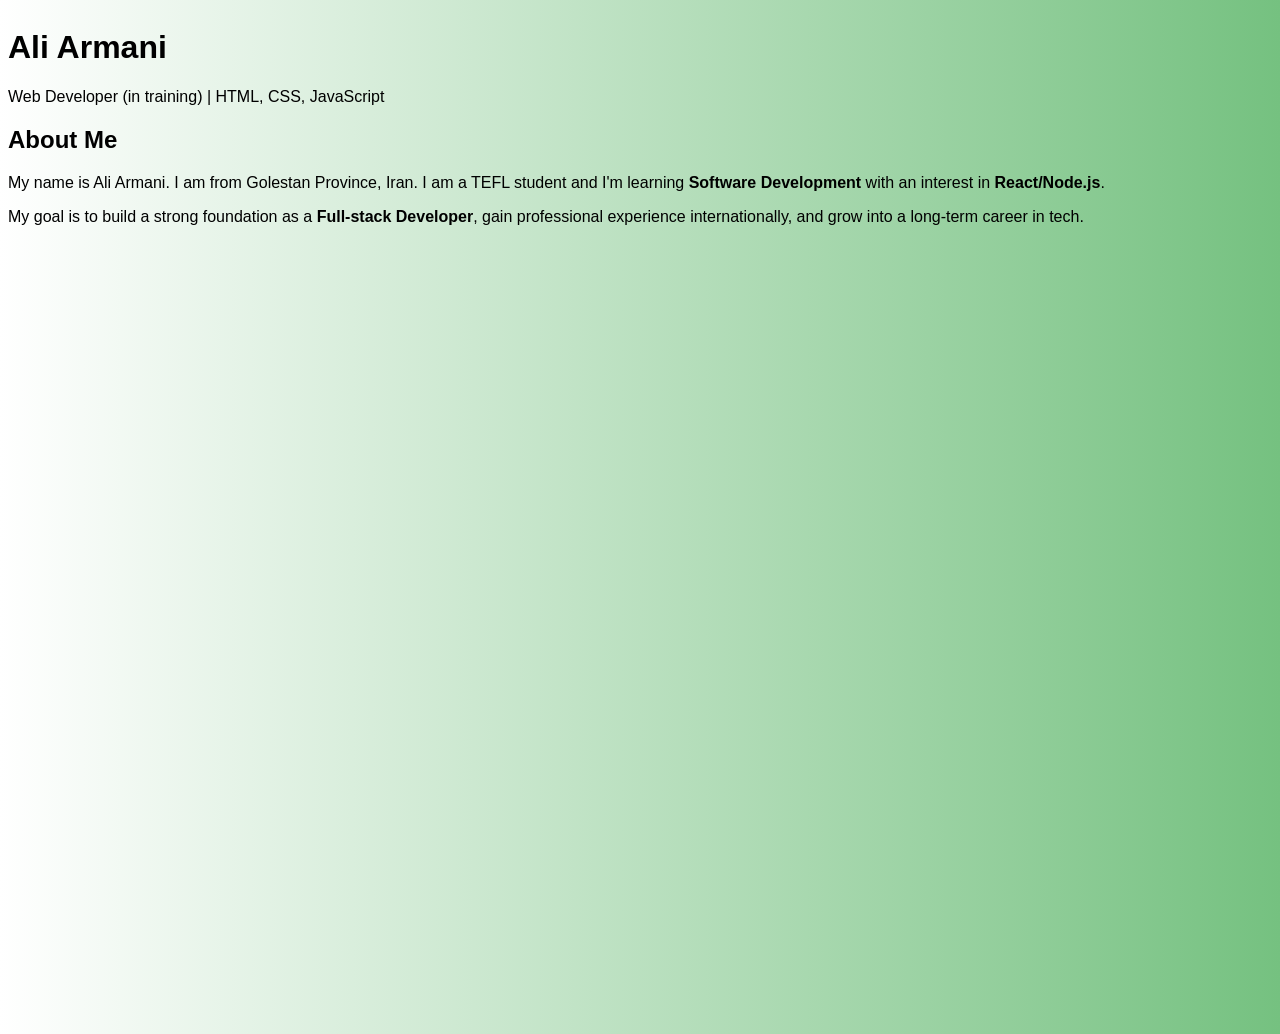
<file: index-1.html>
<!DOCTYPE html>
<html lang="en">
<head>
    <meta charset="UTF-8">
    <meta name="viewport" content="width=device-width, initial-scale=1.0">
    <title> Ali Armani | Web Developer Portfolio </title>
    <!-- Linking the external stylesheet from the assets folder -->
    <link rel="stylesheet" href="assets/css/style.css">
</head>
<body>
    <header>
        <h1> Ali Armani </h1>
        <p class="tagline">Web Developer (in training) | HTML, CSS, JavaScript</p>
    </header>
    <!-- Main -->
    <main>
        <!-- Introduction, background and my goals -->
        <section id="about">
            <h2> About Me </h2>
            <p>
                My name is Ali Armani. I am from Golestan Province, Iran. I am a TEFL student and I'm learning <strong>Software Development</strong> with an interest in <strong>React/Node.js</strong>.
            </p>
            <p>
                My goal is to build a strong foundation as a <strong>Full-stack Developer</strong>, gain professional experience internationally, and grow into a long-term career in tech.
            </p>
        </section>
    </main>
</body>
</html>
</file>
<file: assets/css/style.css>
/* ==========================================================================
                            Root Variables & Theme
   ========================================================================== */
:root {
    /* Brand */
    --primary-color: rgb(117, 193, 128);
    --primary-hover-color: rgb(125, 211, 114);
    --link-hover-color: rgb(24, 17, 219);

    /* Surfaces */
    --bg-color: white;
    --header-bg-color: lightgray;
    --footer-border-color: rgba(0, 0, 0, 0.1);

    /* Text */
    --text-color: black;
    --heading-color-h1: rgb(15, 50, 15);
    --heading-color-h2: rgb(15, 80, 20);
    --heading-color-h3: rgb(15, 110, 25);
    --heading-color-h4: rgb(15, 140, 30);
    --footer-text-color: rgb(158, 157, 157);
    --footer-link-color: rgb(153, 152, 152);
    
}

/* ==========================================================================
                               Header & Navigation
   ========================================================================== */

.main-header {
    position: fixed;
    top: 0;
    left: 0;
    width: 100%;
    max-height: 4rem;
    z-index: 3;
    display: flex;
    justify-content: space-between;
    align-items: center;
    text-transform: uppercase;
    height: 6.25rem;
    padding: 0 1.875rem;
    background-color: var(--primary-color);
}

.logo {
    width: 17rem;
    height: auto;
    background-color: var(--primary-color);
}

.logo img {
    display: block;
    width: 100%;
    min-width: 5rem;
    height: auto;
    background-color: var(--primary-color);
}

/* Desktop Menu */
.desktop-main-menu {
    margin-right: 5rem;
    font-size: 1.065rem;
}

.desktop-main-menu ul {
    display: flex;
}

.desktop-main-menu ul li {
    position: relative;
    padding-bottom: 0.125rem;
    margin-right: 2.5rem;
}

.desktop-main-menu ul li a {
    transition: color 0.3s;
}

.desktop-main-menu ul li a:hover {
    color: rgb(255, 255, 255);
}

/* Menu item bottom border */
.desktop-main-menu ul li a::after {
    content: '';
    position: absolute;
    bottom: 0;
    left: 0;
    width: 100%;
    height: 0.0625rem;
    background-color: rgb(255, 255, 255);
    transform: scaleX(0);
    transition: transform 0.6s cubic-bezier(0.19, 1, 0.22, 1);
    transform-origin: right center;
}

.desktop-main-menu ul li a:hover::after {
    transform: scaleX(1);
    transform-origin: left center;
    transition-duration: 0.4s;
}

/* Header Right: Language Toggle & Day/Night */

.header-right {
    display: flex;
    align-items: center;
    gap: 2.5rem;
    margin-right: 2rem;
}

.header-controls {
    display: flex;
    align-items: center;
    gap: 0.75rem;
}

.lang-toggle {
    display: inline-flex;
    align-items: center;
    justify-content: center;
    min-width: 2.75rem;
    height: 2.25rem;
    padding: 0 0.75rem;
    border: 2px solid var(--bg-color);
    border-radius: 1.5rem;
    background: none;
    font-family: Arial, Helvetica, sans-serif;
    font-size: 0.9rem;
    font-weight: 700;
    color: var(--bg-color);
    cursor: pointer;
    transition: 0.3s;
}

.lang-toggle:hover {
    background-color: var(--bg-color);
    color: var(--primary-color);
}

.profile-photo-wrapper {
    display: flex;
    justify-content: center;
    transform: translateX(-2.5rem);
}

.profile-photo {
    display: block;
    width: 10.5rem;
    height: 10.5rem;
    border-radius: 50%;
    object-fit: cover;
}

/* Sections */
section {
    position: relative;
    height: 100vh;
    height: 100dvh;
    background-position: center center;
    background-repeat: no-repeat;
    background-size: cover;
    margin-top: 0;
}

.section-inner {
    position: absolute;
    bottom: 12.5rem;
    left: 9.375rem;
    max-width: 35rem;
}

.section-inner h2 {
    margin-bottom: 0;
    padding-bottom: 0.9rem;
    font-weight: 500;
    font-size: 1.4rem;
    animation: fadeInUp 0.5s ease-in-out;
    color: var(--heading-color-h4);
}

.section-inner h1 {
    font-weight: 700;
    font-size: 2.25rem;
    margin-bottom: 1.2rem;
    margin-top: 0.5rem;
    animation: fadeInUp 0.5s ease-in-out 0.2s;
    animation-fill-mode: both;
    color: var(--heading-color-h3);
}

.section-inner a {
    animation: fadeInUp 0.5s ease-in-out 0.4s;
    animation-fill-mode: both;
}

.section-title {
    text-align: center;
    width: 100%;
    margin-top: 0;
    margin-bottom: 4rem;
    padding-top: 0;
    font-weight: 700;
    font-size: 2.55rem;
}

.section-subtitle {
    text-align: center;
    width: 100%;
    margin-top: 0;
    margin-bottom: 0.3rem;
    padding-top: 0;
}

.section-text {
    text-align: left;
    max-width: 55%;
    margin: 1rem auto;
    padding: 0;
    font-weight: 500;
    font-size: 1.2rem;
    line-height: 1.6;
    text-indent: 0.9rem;
}

.btn {
    position: relative;
    display: inline-block;
    cursor: pointer;
    text-align: center;
    min-width: 8.125rem;
    padding: 0.9375rem 3.125rem;
    margin-top: 0.625rem;
    border: 3px solid var(--primary-color);
    text-transform: uppercase;
    font-weight: 700;
    font-size: 1.18rem;
    overflow: hidden;
    z-index: 2;
    color: var(--heading-color-h4);
}

.btn:hover span {
    color: rgb(255, 255, 255);
}

.btn .hover {
    position: absolute;
    top: 0;
    left: 0;
    width: 100%;
    height: 100%;
    background-color: var(--primary-color);
    color: rgb(255, 255, 255);
    z-index: -1;
    transform: translateY(100%);
    transition: transform 0.6s cubic-bezier(0.19, 1, 0.22, 1);
}

.btn:hover .hover {
    transform: translateY(0);
}

.scroll-arrow {
    position: absolute;
    bottom: 2.9rem;
    left: 50%;
    transform: translateX(-50%);
    animation: fadeBounce 3.5s infinite;
}

/* ==========================================================================
                               Global Rules
   ========================================================================== */

html {
    scroll-behavior: smooth;
    overflow-x: hidden;
    width: 100%;
}
   
body {
    font-family: Arial, Helvetica, sans-serif;
    background-color: rgb(255, 255, 255);
    color: rgb(0, 0, 0);
    overflow-x: hidden;
    width: 100%;
    background: linear-gradient(
        to left,
        rgb(117, 193, 128) 0%,
        rgb(255, 255, 255) 100%
    );
}

*, *::before, *::after {
    box-sizing: border-box;
}

a {
    text-decoration: none;
    color: rgb(0, 0, 0);
}

ul {
    list-style: none;
}

/* ==========================================================================
                               Hamburger Menu
   ========================================================================== */

.hamburger {
    position: fixed;
    top: 40px;
    right: 20px;
    z-index: 10;
    cursor: pointer;
    width: 20px;
    height: 20px;
    background: none;
    border: none;
}

.hamburger-top,
.hamburger-middle,
.hamburger-bottom {
    position: absolute;
    width: 20px;
    height: 2px;
    top: 0;
    left: 0;
    background: rgb(255, 255, 255);
    transition: all 0.5s;
}

.hamburger-middle {
    transform: translateY(5px);
}

.hamburger-bottom {
    transform: translateY(10px);
}

/* Transition Hamburger to X when open */
.open {
    transform: rotate(90deg);
}

.open .hamburger-top {
    transform: rotate(45deg) translateY(0.4rem) translateX(0.4rem);
}

.open .hamburger-middle {
    display: none;
}

.open .hamburger-bottom {
    transform: rotate(-45deg) translateY(0.4rem) translateX(-0.4rem);
}

.overlay-show {
    position: fixed;
    top: 0;
    left: 0;
    width: 100%;
    height: 100%;
    background-color: rgba(0, 0, 0, 0.5);
    z-index: 3;
}

.stop-scrolling {
    overflow: hidden;
}

.mobile-only {
    display: none;
}

.mobile-main-menu {
    position: fixed;
    top: 0;
    right: 0;
    width: 30%;
    height: 100%;
    z-index: 4;
    background-color: var(--primary-color);
    display: flex;
    align-items: center;
    justify-content: center;
    transform: translateX(100%);
    transition: transform 1.5s cubic-bezier(0.19, 1, 0.22, 1);
}

/* Bring Menu from Right */
.show-menu {
    transform: translateX(0);
}

.mobile-main-menu ul {
    display: flex;
    flex-direction: column;
    align-items: end;
    justify-content: center;
    padding: 3rem;
    width: 100%;
}

.mobile-main-menu ul li {
     margin-bottom: 1.25rem;
     font-size: 1.125rem;
     font-weight: 500;
     text-transform: uppercase;
     border-bottom: 1px rgb(255, 255, 255) dotted;
     width: 100%;
     text-align: right;
     padding-bottom: 0.5rem;
}

.mobile-main-menu ul li a {
    color: rgb(0, 0, 0);
    transition: color 0.3s;
}

.mobile-main-menu ul li a:hover {
    color: rgb(255, 255, 255);
}

/* ==========================================================================
                               Containers
   ========================================================================== */
.container {
    margin-top: 8rem;
    margin-bottom: 4rem;
}

/* ==========================================================================
                                   About
   ========================================================================== */

.taskflow-intext-link {
    transition: color 0.2s ease;
}

.taskflow-intext-link:hover {
    color: var(--link-hover-color);
    cursor: pointer;
}

/* ==========================================================================
                               Certificaions
   ========================================================================== */

.certification-subtitle {
    display: flex;
    flex: 1;
    justify-content: center;
    align-items: center;
    font-family: Arial, Helvetica, sans-serif;
    font-size: 1.4375rem;
    font-weight: 500;
    top: 0;
}

.certification-row {
    display: flex;
    flex-wrap: wrap;
    justify-content: center;
    padding: 0;
    max-width: 700px;
    margin: 1rem auto 0;
    gap: 1rem 3rem;
}

.certification-unit {
    display: grid;
    grid-template-rows: 1fr 1fr;
    width: 8rem;
}

.certif-logo {
    width: 100%;
    max-width: 18.75rem;
    height: auto;
    border-radius: 50%;
}

.certif-p {
    font-family: Arial, Helvetica, sans-serif;
    font-weight: 500;
    font-size: 1rem;
    text-align: center;
}

.certif-link,
.cert-link {
    display: inline-flex;
    align-items: center;
    justify-content: center;
    margin-left: 0.35rem;
    color: rgb(0, 0, 0);
    transition: color 0.3s;
}

.certif-link:hover,
.cert-link:hover {
    color: var(--link-hover-color);
}

.cert-icon {
    width: 0.9rem;
    height: 0.9rem;
    vertical-align: middle;
}

/*
    Soft Skills:
*/

.soft-skills-text {
    max-width: 45rem;
    margin: 1rem auto 0;
    text-align: center;
    font-weight: 500;
    font-size: 1.1rem;
    line-height: 1.7;
}

/*
    Languages:
*/

.language-subtitle {
    display: flex;
    flex: 1;
    justify-content: center;
    align-items: center;
    font-family: Arial, Helvetica, sans-serif;
    font-size: 1.6rem;
    font-weight: 700;
    top: 0;
}

.language-row {
    display: flex;
    justify-content: center;
    flex-wrap: wrap;
    padding: 0;
    max-width: 700px;
    margin: 1rem auto 0;
    gap: 1rem 3rem;
}

.language-unit {
    display: grid;
    grid-template-rows: 1fr 1fr auto;
}

.language-logo {
    width: 100%;
    max-width: 10rem;
    height: auto;
    border-radius: 20%;
}

.language-p {
    font-family: Arial, Helvetica, sans-serif;
    font-weight: 500;
    font-size: 1rem;
    text-align: center;
}

/* ==========================================================================
                               Projects
   ========================================================================== */

.project-container {
    display: flex;
    align-items: center;
    justify-content: space-between;
    gap: 3rem;
    max-width: 75rem;
    margin: 0 auto;
    padding: 3.75rem 1.25rem;
}

.project-info {
    flex: 1;
    max-width: 35rem;
    line-height: 1.7;
    font-size: 1.1rem;
}

.project-link {
    text-align: center;
    width: 100%;
    margin-top: 2rem;
    margin-bottom: 3.5rem;
    padding-top: 0;
}

.project-link a {
    display: inline-block;
    padding: 0.8rem 1.8rem;
    border: 2px solid var(--primary-color);
    border-radius: 0.5rem;
    transition: 0.3s;
}

.project-link a:hover {
    background-color: var(--primary-color);
    color: white;
}

.horizontal-screenshot-container {
    display: flex;
    flex: 1;
    justify-content: center;
}

.horizontal-screenshot-container img {
    width: 100%;
    max-width: 20rem;
    height: auto;
    border-radius: 1rem;
    transition: box-shadow 0.25s ease, max-width 0.6s ease;
}

.horizontal-screenshot-container img:hover {
    box-shadow: 0 0.75rem 1.875rem rgba(0, 0, 0, 0.2);
    max-width: 35rem;
}

.todo-screenshot-container {
    display: flex;
    flex: 1;
    justify-content: center;
}

.todo-screenshot-container img {
    width: 100%;
    max-width: 25rem;
    height: auto;
    border-radius: 1rem;
    transition: box-shadow 0.5s ease, max-width 0.6s ease;
}

.todo-screenshot-container img:hover {
    box-shadow: 0 0.75rem 1.875rem rgba(0, 0, 0, 0.2);
    max-width: 35rem;
}

.vertical-screenshot-container {
    display: flex;
    flex: 1;
    justify-content: center;
}

.vertical-screenshot-container img {
    width: 100%;
    max-width: 17rem;
    height: auto;
    border-radius: 1rem;
    transition: box-shadow 0.25s ease;
}

.vertical-screenshot-container img:hover {
    box-shadow: 0 0.75rem 1.875rem rgba(0, 0, 0, 0.2);
}

/* ==========================================================================
                               Resume
   ========================================================================== */

.highlights-list {
    max-width: 40rem;
    margin: 1rem auto 2rem;
    padding-left: 1.5rem;
    font-size: 1.1rem;
    line-height: 1.8;
}

.highlights-list li {
    list-style: disc;
    margin-bottom: 0.5rem;
}

/* ==========================================================================
                               Contact
   ========================================================================== */

.contact-intro {
    text-align: center;
    max-width: 40rem;
    margin: 0 auto 2rem;
    text-indent: 0;
    font-size: 1.12rem;
}

.contact-row {
    display: flex;
    justify-content: center;
    flex-wrap: wrap;
    gap: 1.5rem;
    max-width: 50rem;
    margin: 1rem auto 0;
}

.contact-unit {
    display: flex;
    align-items: center;
    gap: 0.6rem;
    padding: 0.8rem 1.6rem;
    border: 2px solid var(--primary-color);
    border-radius: 0.5rem;
    transition: 0.3s;
}

.contact-unit:hover {
    background-color: var(--primary-color);
    color: white;
}

.contact-icon {
    width: 1.25rem;
    height: 1.25rem;
    fill: currentColor;
    flex-shrink: 0;
}

/* ==========================================================================
                               Footer
   ========================================================================== */

.main-footer {
    position: relative;
    height: auto;
    display: flex;
    flex-direction: column;
    align-items: center;
    gap: 1rem;
    padding: 2rem 1.875rem;
    margin-top: 4rem;
    border-top: 1px solid rgba(0, 0, 0, 0.1);
}

.footer-social {
    display: flex;
    justify-content: center;
    gap: 1.2rem;
}

.footer-bottom-row {
    position: relative;
    display: flex;
    justify-content: center;
    align-items: center;
    width: 100%;
}

.footer-icon-link {
    display: flex;
    align-items: center;
    justify-content: center;
    color: var(--footer-link-color);
    transition: color 0.3s;
}

.footer-icon-link:hover {
    color: rgb(0, 0, 0);
}

.footer-icon {
    width: 1.1rem;
    height: 1.1rem;
    fill: currentColor;
}

.footer-copyright {
    font-size: 0.875rem;
    color: var(--footer-text-color);
    max-width: none;
    margin: 0;
    transition: color 0.3s ease;
}

.footer-copyright:hover {
    color: rgb(0, 0, 0);
}

.back-to-top {
    position: absolute;
    top: 0;
    left: calc(50% - 5rem);
    transform: translate(-50%, -50%);
    display: inline-flex;
    align-items: center;
    justify-content: center;
    width: 2.5rem;
    height: 2.5rem;
    left: 18%;
    border: 2px solid var(--primary-color);
    border-radius: 50%;
    transition: 0.3s;
}

.back-to-top:hover {
    background-color: var(--primary-color);
}

.back-to-top-icon {
    width: 1.1rem;
    height: 1.1rem;
    fill: var(--primary-color);
    transition: fill 0.3s;
}

.back-to-top:hover .back-to-top-icon {
    fill: white;
}

/* ==========================================================================
                               Key Frames
   ========================================================================== */

@keyframes fadeInUp {
    0% {
        opacity: 0;
        transform: translateY(140px);
    }

    100% {
        opacity: 1;
        transform: translateY(0);
    }
}

@keyframes fadeBounce {
    0%,
    17%,
    50%,
    67%,
    100% {
        opacity: 0;
        transform: translateY(-1.25rem);
    }
    34% {
        opacity: 1;
        transform: translateY(0);
    }
}

/* ==========================================================================
                                Media Queries
   ========================================================================== */

@media (max-width: 960px) {
    .desktop-main-menu {
        display: none;
    }
    .mobile-only {
        display: block;
    }
    .hamburger {
        display: block;
    }
    .header-right {
        margin-right: 3rem;
    }
    .section-inner {
        left: 3rem;
        bottom: 8rem;
    }
}

@media (max-width: 800px) {
    .project-container {
        flex-direction: column;
        text-align: center;
        gap: 2rem;
        padding: 2.5rem 1.25rem;
    }
    .project-info {
        max-width: 100%;
    }
}

@media (max-width: 700px) {
    .certification-row {
        grid-template-columns: repeat(2, 1fr);
    }
    .section-text {
        max-width: 90%;
    }
}

@media (max-width: 600px) {
    .section-inner {
        bottom: 4.6875rem;
        left: 1.25rem;
        max-width: calc(100% - 2.5rem);
    }
    .section-inner h1 {
        font-size: 1.8rem;
    }
    .section-inner h2 {
        font-size: 1.1rem;
    }
    .logo {
        width: 9.375rem;
        margin: auto;
    }
    .container {
        margin-top: 6rem;
    }
    .mobile-main-menu {
        width: 50%;
    }
}

@media (max-width: 400px) {
    .certification-row {
        grid-template-columns: 1fr;
        grid-template-columns: 1fr 1fr;
    }
    .footer-bottom-row {
        flex-direction: column;
        gap: 1rem;
        text-align: center;
    }
    .mobile-main-menu {
        width: 100%;
        width: 50%;
    }
}
</file>
